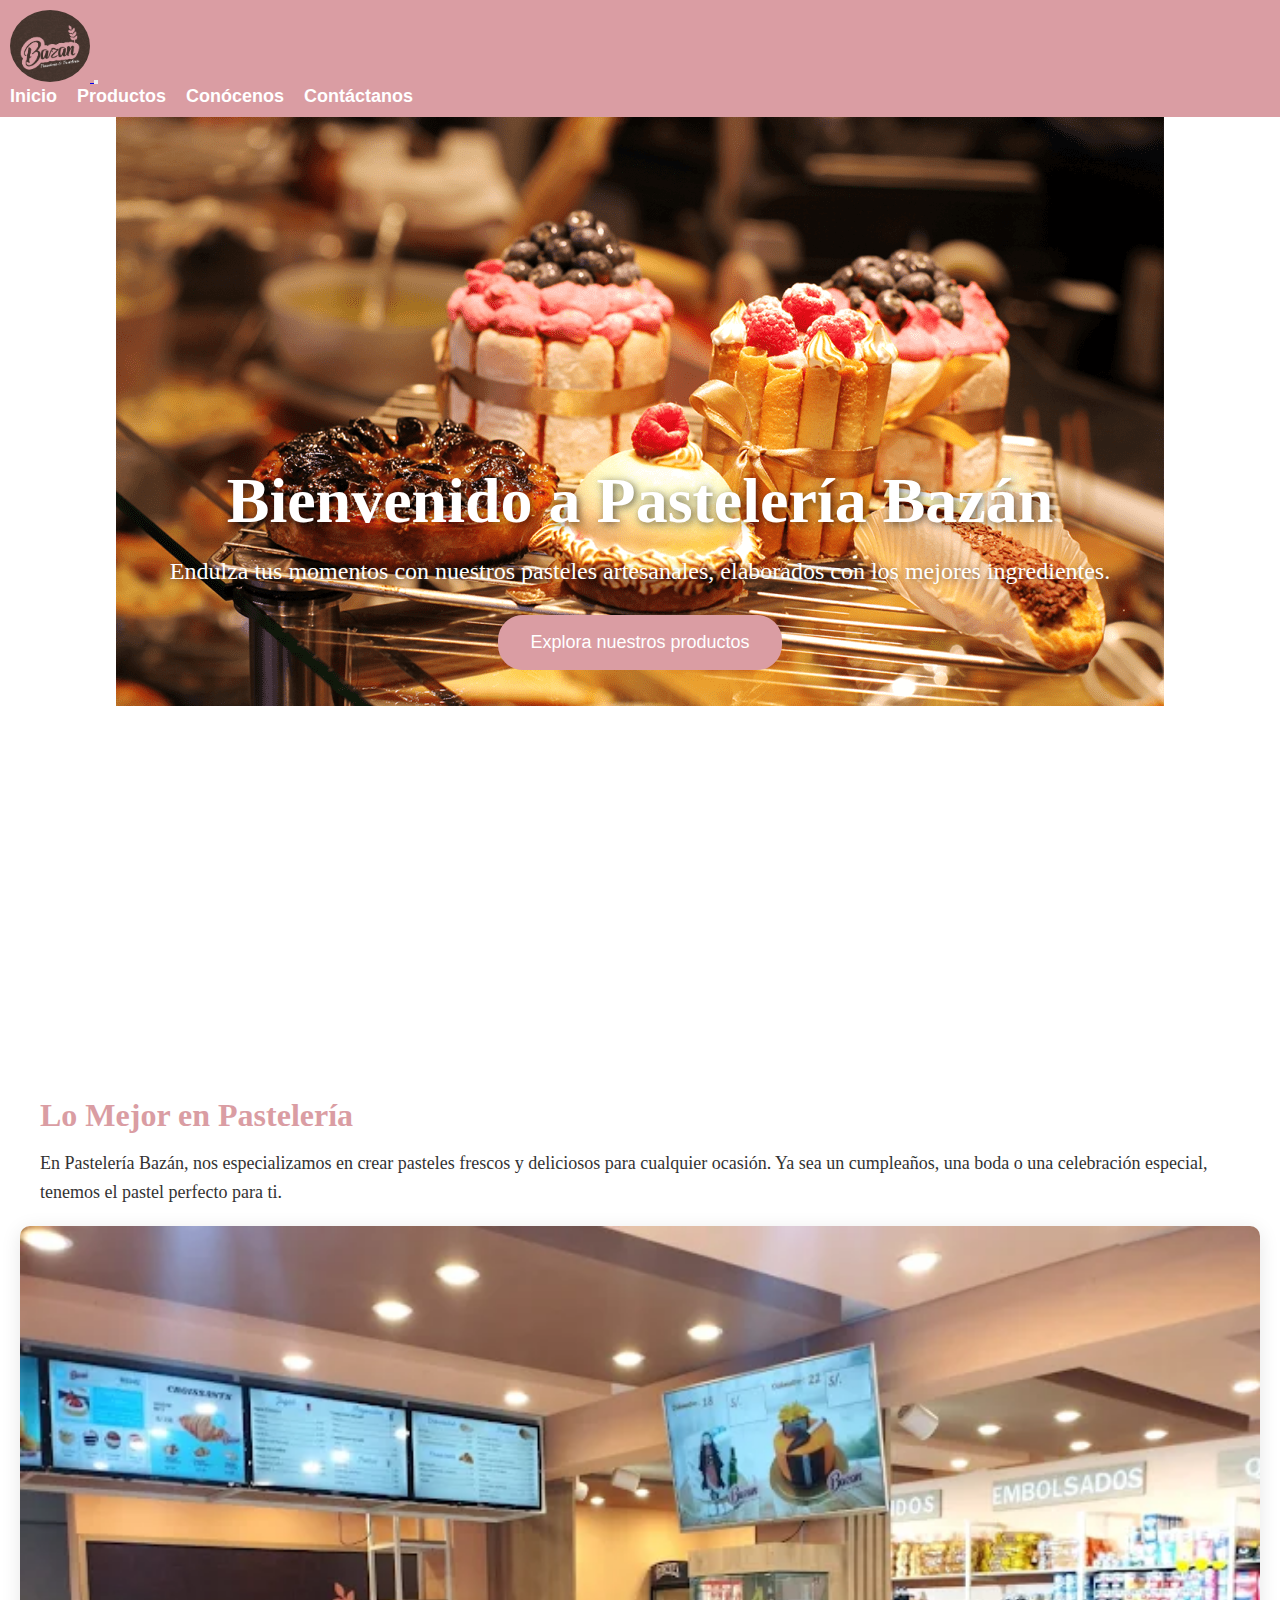
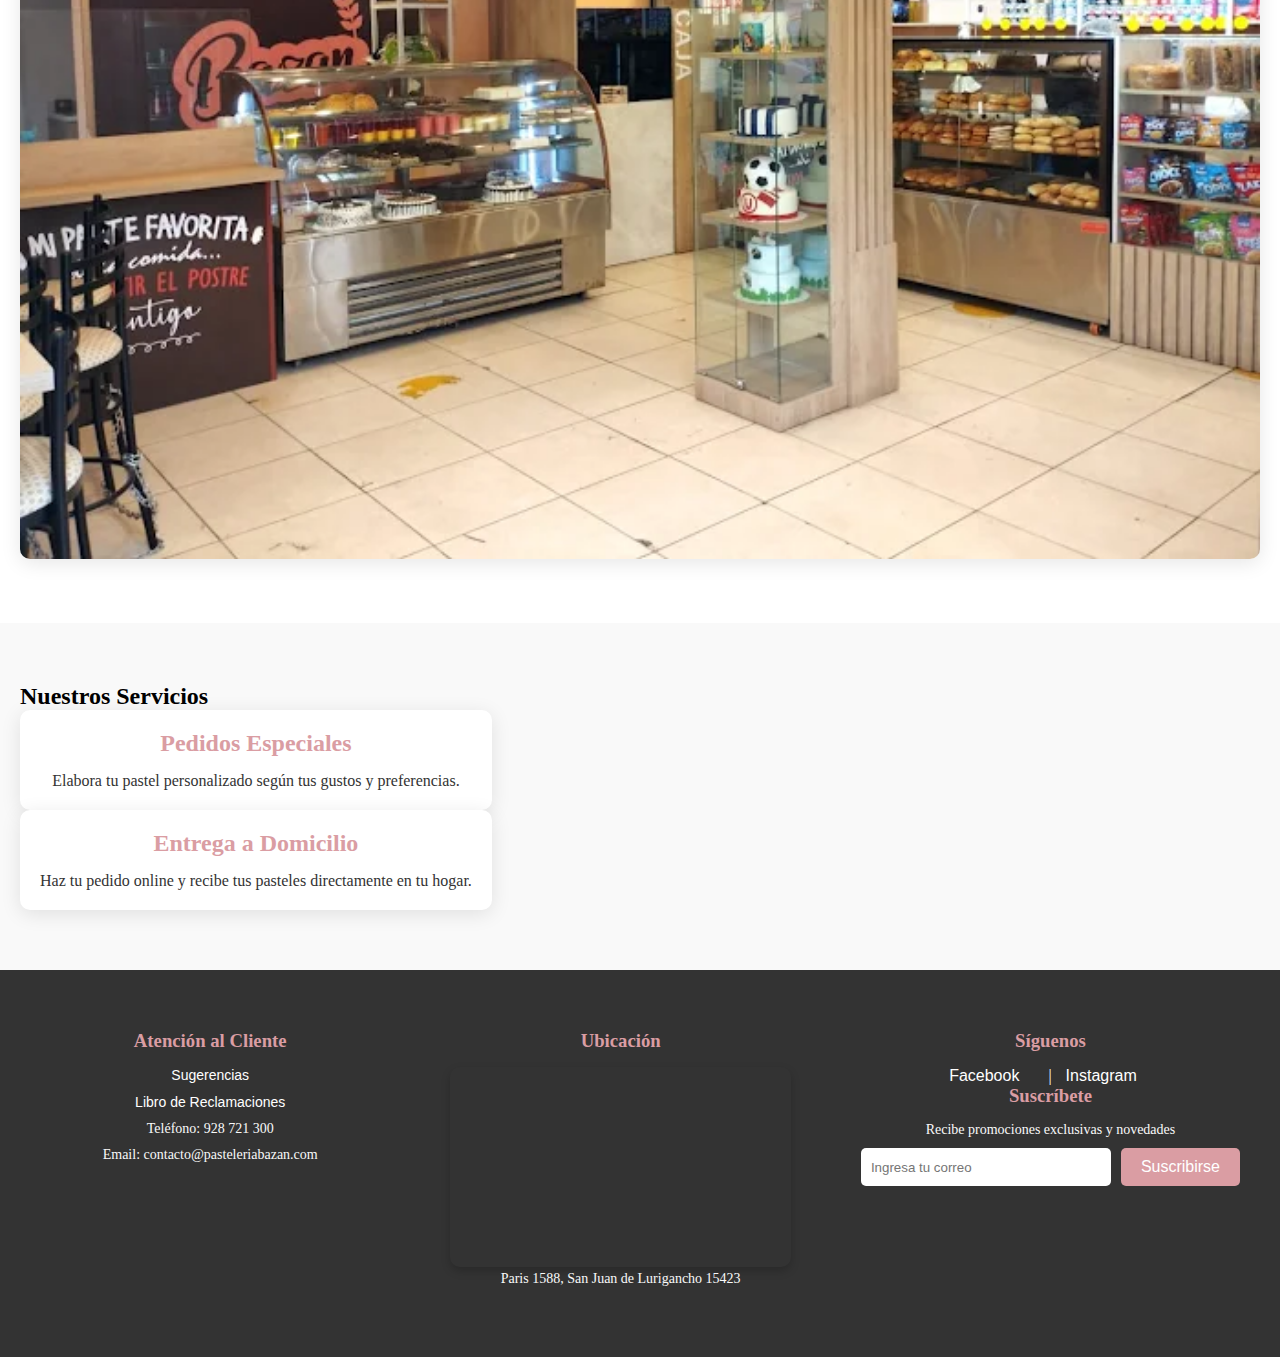
<file: index.html>
<!DOCTYPE html>
<html lang="es">

<head>
    <meta charset="UTF-8" />
    <meta name="viewport" content="width=device-width, initial-scale=1.0" />
    <link rel="icon" href="img/logo.jpg" type="image/x-icon">
    <title>Pastelería Bazán</title>
    <link rel="stylesheet" href="styles/style.css" />
    <link href="https://cdn.jsdelivr.net/npm/bootstrap@5.3.5/dist/css/bootstrap.min.css" rel="stylesheet"
        integrity="sha384-SgOJa3DmI69IUzQ2PVdRZhwQ+dy64/BUtbMJw1MZ8t5HZApcHrRKUc4W0kG879m7" crossorigin="anonymous" />
</head>

<body>
    <nav class="navbar navbar-expand-lg" style="background-color: #DA9DA3;">
        <div class="container">
            <a class="navbar-brand" href="index.html">
                <img src="img/logo.jpg" alt="Logo Pastelería Bazán" style="width: 80px; border-radius: 50%;">
            </a>
            <button class="navbar-toggler" type="button" data-bs-toggle="collapse" data-bs-target="#navbarNav"
                aria-controls="navbarNav" aria-expanded="false" aria-label="Toggle navigation">
                <span class="navbar-toggler-icon" style="filter: invert(1);"></span>
            </button>
            <div class="collapse navbar-collapse justify-content-end" id="navbarNav">
                <ul class="navbar-nav">
                    <li class="nav-item"><a class="nav-link text-white" href="index.html">Inicio</a></li>
                    <li class="nav-item"><a class="nav-link text-white" href="page/productos.html">Productos</a></li>
                    <li class="nav-item"><a class="nav-link text-white" href="page/conocenos.html">Conócenos</a></li>
                    <li class="nav-item"><a class="nav-link text-white" href="page/contacto.html">Contáctanos</a></li>
                </ul>
            </div>
        </div>
    </nav>

    <!-- Hero con carrusel detrás -->
    <header class="hero position-relative">
        <div id="heroCarousel" class="carousel slide carousel-fade w-100 h-100 position-absolute top-0 start-0" data-bs-ride="carousel" data-bs-interval="4000">
            <div class="carousel-inner h-100">
                <div class="carousel-item active h-100">
                    <img src="img/postre.png" class="d-block w-100 h-100" style="object-fit: cover;" alt="Postre">
                </div>
                <div class="carousel-item h-100">
                    <img src="img/logss.jpg" class="d-block w-100 h-100" style="object-fit: cover;" alt="Logo">
                </div>
                <div class="carousel-item h-100">
                    <img src="img/pasteleria.jpg" class="d-block w-100 h-100" style="object-fit: cover;" alt="Pastelería">
                </div>
            </div>
        </div>
        <div class="hero-overlay"></div>
        <div class="hero-content text-center text-white">
            <h1>Bienvenido a Pastelería Bazán</h1>
            <p>Endulza tus momentos con nuestros pasteles artesanales, elaborados con los mejores ingredientes.</p>
            <a href="page/productos.html" class="btn-primary">Explora nuestros productos</a>
        </div>
    </header>

    <!-- About -->
    <section class="about container my-5">
        <div class="row align-items-center">
            <div class="col-md-6 about-text">
                <h2>Lo Mejor en Pastelería</h2>
                <p>En Pastelería Bazán, nos especializamos en crear pasteles frescos y deliciosos para cualquier ocasión. Ya sea un cumpleaños, una boda o una celebración especial, tenemos el pastel perfecto para ti.</p>
            </div>
            <div class="col-md-6 about-image">
                <img src="img/pasteleria.jpg" alt="Pasteles deliciosos" class="img-fluid rounded shadow" />
            </div>
        </div>
    </section>

    <!-- Servicios -->
    <section class="services py-5">
        <div class="container">
            <h2 class="text-center mb-4">Nuestros Servicios</h2>
            <div class="row g-4">
                <div class="col-md-6">
                    <div class="service-item">
                        <h3>Pedidos Especiales</h3>
                        <p>Elabora tu pastel personalizado según tus gustos y preferencias.</p>
                    </div>
                </div>
                <div class="col-md-6">
                    <div class="service-item">
                        <h3>Entrega a Domicilio</h3>
                        <p>Haz tu pedido online y recibe tus pasteles directamente en tu hogar.</p>
                    </div>
                </div>
            </div>
        </div>
    </section>

    <!-- Footer -->
    <footer class="mt-5" id="contacto">
        <div class="footer-content container">
            <div class="footer-section">
                <h3>Atención al Cliente</h3>
                <p><a href="page/contacto.html">Sugerencias</a></p>
                <p><a href="page/libro_reclamaciones.html">Libro de Reclamaciones</a></p>
                <p>Teléfono: 928 721 300</p>
                <p>Email: contacto@pasteleriabazan.com</p>
            </div>
            <div class="footer-section">
                <h3>Ubicación</h3>
                <div class="mapa">
                    <iframe src="https://www.google.com/maps/embed?pb=!1m18!1m12!1m3!1d3903.2094292623574!2d-76.98994429999999!3d-11.959997099999999!2m3!1f0!2f0!3f0!3m2!1i1024!2i768!4f13.1!3m3!1m2!1s0x9105c5487c8c50ff%3A0x2e9bce2d9a1fb1b4!2sParis%201588%2C%20San%20Juan%20de%20Lurigancho%2015423!5e0!3m2!1ses!2spe!4v1751733290681!5m2!1ses!2spe" allowfullscreen="" loading="lazy" referrerpolicy="no-referrer-when-downgrade"></iframe>
                </div>
                <p>Paris 1588, San Juan de Lurigancho 15423</p>
            </div>
            <div class="footer-section">
                <h3>Síguenos</h3>
                <div class="social-links">
                    <a href="https://www.facebook.com/pasteleriabazan" target="_blank">Facebook</a>
                    <span class="separator">|</span>
                    <a href="https://www.instagram.com/pasteleriabazan" target="_blank">Instagram</a>
                </div>
                <h3 class="mt-3">Suscríbete</h3>
                <p>Recibe promociones exclusivas y novedades</p>
                <div class="subscribe">
                    <input type="email" placeholder="Ingresa tu correo" id="subscribeEmail">
                    <button onclick="subscribeEmail()">Suscribirse</button>
                </div>
            </div>
        </div>
    </footer>

    <script src="https://cdn.jsdelivr.net/npm/bootstrap@5.3.5/dist/js/bootstrap.bundle.min.js"
        integrity="sha384-k6d4wzSIapyDyv1kpU366/PK5hCdSbCRGRCMv+eplOQJWyd1fbcAu9OCUj5zNLiq"
        crossorigin="anonymous"></script>
</body>

</html>
</file>
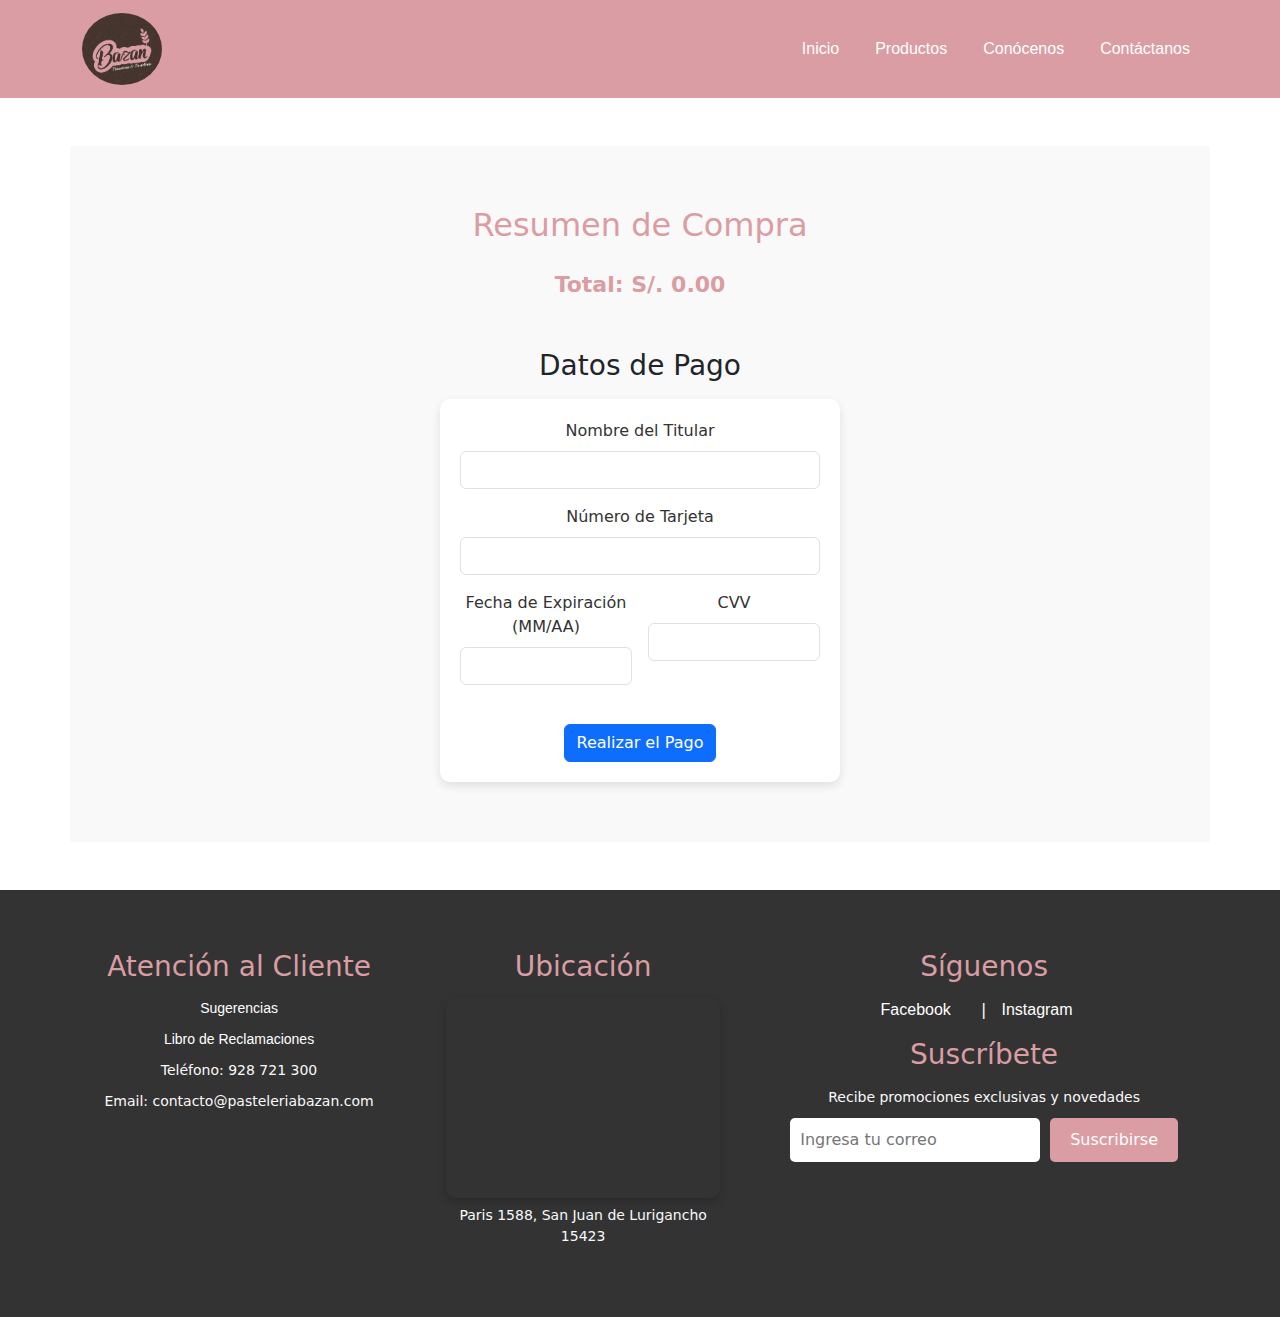
<file: page/checkout.html>
<!DOCTYPE html>
<html lang="es">

<head>
    <meta charset="UTF-8">
    <meta name="viewport" content="width=device-width, initial-scale=1.0">
    <link rel="icon" href="../img/logo.jpg" type="image/x-icon">
    <title>Proceso de Compra</title>
    <link rel="stylesheet" href="../styles/style.css">
    <link rel="stylesheet" href="../styles/stylepro.css">
    <link href="https://cdn.jsdelivr.net/npm/bootstrap@5.3.5/dist/css/bootstrap.min.css" rel="stylesheet">
</head>

<body>
    <nav class="navbar navbar-expand-lg" style="background-color: #DA9DA3;">
        <div class="container">
            <a class="navbar-brand" href="../index.html">
                <img src="../img/logo.jpg" alt="Logo Pastelería Bazán" style="width: 80px; border-radius: 50%;">
            </a>
            <button class="navbar-toggler" type="button" data-bs-toggle="collapse" data-bs-target="#navbarNav"
                aria-controls="navbarNav" aria-expanded="false" aria-label="Toggle navigation">
                <span class="navbar-toggler-icon" style="filter: invert(1);"></span>
            </button>
            <div class="collapse navbar-collapse justify-content-end" id="navbarNav">
                <ul class="navbar-nav">
                    <li class="nav-item"><a class="nav-link text-white" href="../index.html">Inicio</a></li>
                    <li class="nav-item"><a class="nav-link text-white" href="productos.html">Productos</a></li>
                    <li class="nav-item"><a class="nav-link text-white" href="conocenos.html">Conócenos</a></li>
                    <li class="nav-item"><a class="nav-link text-white" href="contacto.html">Contáctanos</a></li>
                </ul>
            </div>
        </div>
    </nav>

    <!-- Sección de Checkout -->
    <section class="checkout container my-5">
        <h2 class="mb-4">Resumen de Compra</h2>
        <div id="checkout-items" class="mb-3"></div>
        <p id="checkout-total">Total: S/. 0.00</p>

        <!-- Formulario de Pago -->
        <h3 class="mt-5 mb-3">Datos de Pago</h3>
        <form id="payment-form" class="needs-validation" novalidate>
            <div class="mb-3">
                <label for="name" class="form-label">Nombre del Titular</label>
                <input type="text" class="form-control" id="name" name="name" required>
            </div>

            <div class="mb-3">
                <label for="card-number" class="form-label">Número de Tarjeta</label>
                <input type="text" class="form-control" id="card-number" name="card-number" pattern="\d{16}" maxlength="16" required>
            </div>

            <div class="row g-3">
                <div class="col-md-6">
                    <label for="expiry-date" class="form-label">Fecha de Expiración (MM/AA)</label>
                    <input type="text" class="form-control" id="expiry-date" name="expiry-date" pattern="\d{2}/\d{2}" maxlength="5" required>
                </div>
                <div class="col-md-6">
                    <label for="cvv" class="form-label">CVV</label>
                    <input type="text" class="form-control" id="cvv" name="cvv" pattern="\d{3}" maxlength="3" required>
                </div>
            </div>

            <button type="submit" class="btn btn-primary mt-4">Realizar el Pago</button>
        </form>
    </section>

    <!-- Footer -->
    <footer id="contacto">
        <div class="footer-content container">
            <div class="footer-section">
                <h3>Atención al Cliente</h3>
                <p><a href="contacto.html">Sugerencias</a></p>
                <p><a href="Libro_Reclamaciones.html">Libro de Reclamaciones</a></p>
                <p>Teléfono: 928 721 300</p>
                <p>Email: contacto@pasteleriabazan.com</p>
            </div>
            <div class="footer-section">
                <h3>Ubicación</h3>
                <div class="mapa">
                    <iframe src="https://www.google.com/maps/embed?pb=!1m18..." width="100%" height="200" style="border:0;" allowfullscreen loading="lazy"></iframe>
                </div>
                <p>Paris 1588, San Juan de Lurigancho 15423</p>
            </div>
            <div class="footer-section">
                <h3>Síguenos</h3>
                <div class="social-links">
                    <a href="https://www.facebook.com/pasteleriabazan" target="_blank">Facebook</a>
                    <span class="separator">|</span>
                    <a href="https://www.instagram.com/pasteleriabazan" target="_blank">Instagram</a>
                </div>
                <h3 class="mt-3">Suscríbete</h3>
                <p>Recibe promociones exclusivas y novedades</p>
                <div class="subscribe">
                    <input type="email" placeholder="Ingresa tu correo" id="subscribeEmail">
                    <button onclick="subscribeEmail()">Suscribirse</button>
                </div>
            </div>
        </div>
    </footer>

    <script src="../scripts/checkout.js"></script>
    <script src="https://cdn.jsdelivr.net/npm/bootstrap@5.3.5/dist/js/bootstrap.bundle.min.js"></script>
</body>
</html>
</file>
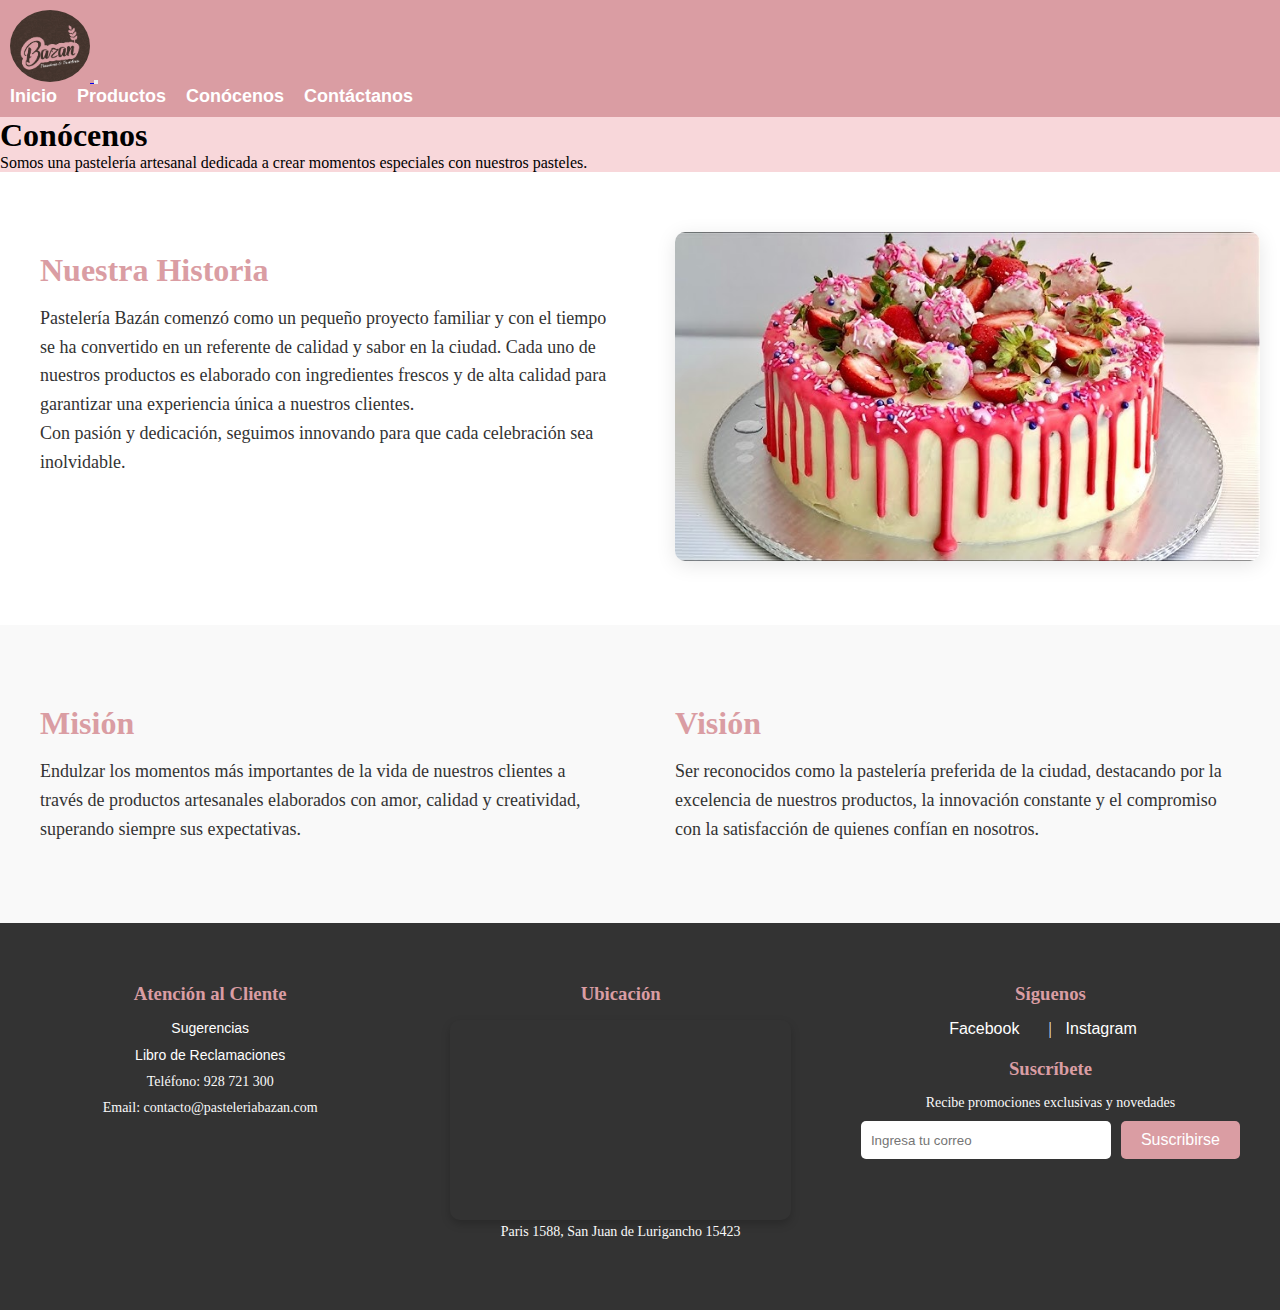
<file: page/conocenos.html>
<!DOCTYPE html>
<html lang="es">

<head>
    <meta charset="UTF-8">
    <meta name="viewport" content="width=device-width, initial-scale=1.0">
    <link rel="icon" href="../img/logo.jpg" type="image/x-icon">
    <title>Conócenos</title>
    <link rel="stylesheet" href="../styles/style.css">
    <link rel="stylesheet" href="../styles/stylepro.css">
    <link href="https://cdn.jsdelivr.net/npm/bootstrap@5.3.5/dist/css/bootstrap.min.css" rel="stylesheet"
        integrity="sha384-SgOJa3DmI69IUzQ2PVdRZhwQ+dy64/BUtbMJw1MZ8t5HZApcHrRKUc4W0kG879m7" crossorigin="anonymous" />
</head>

<body>
    <!-- Navbar -->
    <nav class="navbar navbar-expand-lg" style="background-color: #DA9DA3;">
        <div class="container">
            <a class="navbar-brand" href="../index.html">
                <img src="../img/logo.jpg" alt="Logo Pastelería Bazán" style="width: 80px; border-radius: 50%;">
            </a>
            <button class="navbar-toggler" type="button" data-bs-toggle="collapse"
                data-bs-target="#navbarNav" aria-controls="navbarNav"
                aria-expanded="false" aria-label="Toggle navigation">
                <span class="navbar-toggler-icon" style="filter: invert(1);"></span>
            </button>
            <div class="collapse navbar-collapse justify-content-end" id="navbarNav">
                <ul class="navbar-nav">
                    <li class="nav-item"><a class="nav-link text-white" href="../index.html">Inicio</a></li>
                    <li class="nav-item"><a class="nav-link text-white" href="productos.html">Productos</a></li>
                    <li class="nav-item"><a class="nav-link text-white" href="conocenos.html">Conócenos</a></li>
                    <li class="nav-item"><a class="nav-link text-white" href="contacto.html">Contáctanos</a></li>
                </ul>
            </div>
        </div>
    </nav>

    <!-- Hero -->
    <header class="py-5 text-center" style="background-color: #f8d7da;">
        <div class="container">
            <h1 class="mb-3">Conócenos</h1>
            <p>Somos una pastelería artesanal dedicada a crear momentos especiales con nuestros pasteles.</p>
        </div>
    </header>

    <!-- Nuestra Historia -->
    <section class="about">
        <div class="about-text">
            <h2>Nuestra Historia</h2>
            <p>
                Pastelería Bazán comenzó como un pequeño proyecto familiar y con el tiempo se ha convertido en un referente de calidad y sabor en la ciudad.
                Cada uno de nuestros productos es elaborado con ingredientes frescos y de alta calidad para garantizar una experiencia única a nuestros clientes.
            </p>
            <p>Con pasión y dedicación, seguimos innovando para que cada celebración sea inolvidable.</p>
        </div>
        <div class="about-image">
            <img src="../img/pastel7.jpg" alt="Nuestra pastelería">
        </div>
    </section>

    <!-- Misión y Visión -->
    <section class="about" style="background-color: #f9f9f9;">
        <div class="about-text">
            <h2>Misión</h2>
            <p>
                Endulzar los momentos más importantes de la vida de nuestros clientes a través de productos artesanales elaborados con amor, calidad y creatividad, superando siempre sus expectativas.
            </p>
        </div>
        <div class="about-text">
            <h2>Visión</h2>
            <p>
                Ser reconocidos como la pastelería preferida de la ciudad, destacando por la excelencia de nuestros productos, la innovación constante y el compromiso con la satisfacción de quienes confían en nosotros.
            </p>
        </div>
    </section>

    <footer id="contacto">
        <div class="footer-content">
            <!-- Sección de Atención al Cliente -->
            <div class="footer-section">
                <h3>Atención al Cliente</h3>
                <p><a href="contacto.html">Sugerencias</a></p>
                <p><a href="Libro_Reclamaciones.html">Libro de Reclamaciones</a></p>
                <p>Teléfono: 928 721 300</p>
                <p>Email: contacto@pasteleriabazan.com</p>
            </div>

            <!-- Sección de Ubicación con Mapa -->
            <div class="footer-section">
                <h3>Ubicación</h3>
                <div class="mapa">
                    <iframe src="https://www.google.com/maps/embed?pb=!1m18!1m12!1m3!1d3903.2094292623574!2d-76.98994429999999!3d-11.959997099999999!2m3!1f0!2f0!3f0!3m2!1i1024!2i768!4f13.1!3m3!1m2!1s0x9105c5487c8c50ff%3A0x2e9bce2d9a1fb1b4!2sParis%201588%2C%20San%20Juan%20de%20Lurigancho%2015423!5e0!3m2!1ses!2spe!4v1751733290681!5m2!1ses!2spe" width="600" height="450" style="border:0;" allowfullscreen="" loading="lazy" referrerpolicy="no-referrer-when-downgrade"></iframe>
                </div>
                <p>Paris 1588, San Juan de Lurigancho 15423</p>
            </div>

            <!-- Sección de Síguenos en Redes Sociales y Suscripción -->
            <div class="footer-section">
                <h3>Síguenos</h3>
                <div class="social-links">
                    <a href="https://www.facebook.com/pasteleriabazan" target="_blank">Facebook</a>
                    <span class="separator">|</span>
                    <a href="https://www.instagram.com/pasteleriabazan" target="_blank">Instagram</a>
                </div>

                <h3 style="margin-top: 20px;">Suscríbete</h3>
                <p>Recibe promociones exclusivas y novedades</p>
                <div class="subscribe">
                    <input type="email" placeholder="Ingresa tu correo" id="subscribeEmail">
                    <button onclick="subscribeEmail()">Suscribirse</button>
                </div>
            </div>
        </div>
    </footer>
    <script src="https://cdn.jsdelivr.net/npm/bootstrap@5.3.5/dist/js/bootstrap.bundle.min.js"
        integrity="sha384-k6d4wzSIapyDyv1kpU366/PK5hCdSbCRGRCMv+eplOQJWyd1fbcAu9OCUj5zNLiq"
        crossorigin="anonymous"></script>
</body>

</html>
</file>
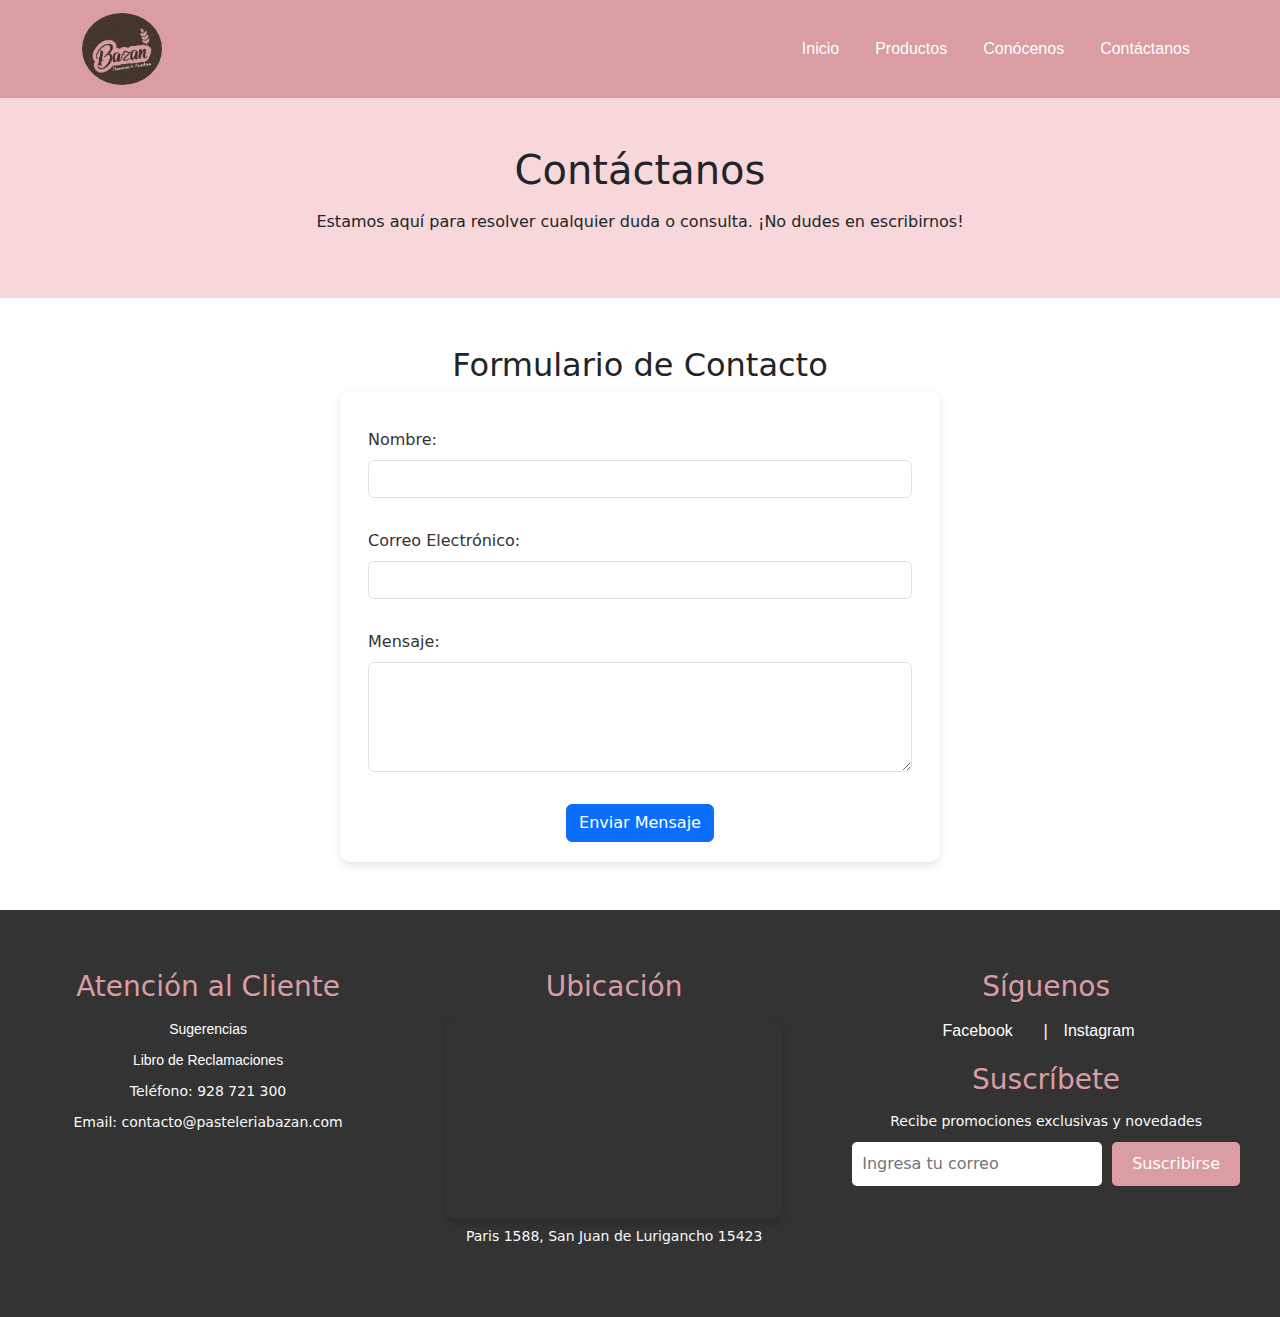
<file: page/contacto.html>
<!DOCTYPE html>
<html lang="es">

<head>
    <meta charset="UTF-8" />
    <meta name="viewport" content="width=device-width, initial-scale=1.0" />
    <link rel="icon" href="../img/logo.jpg" type="image/x-icon" />
    <title>Contáctanos</title>
    <link rel="stylesheet" href="../styles/style.css" />
    <link rel="stylesheet" href="../styles/stylepro.css" />
    <link href="https://cdn.jsdelivr.net/npm/bootstrap@5.3.5/dist/css/bootstrap.min.css" rel="stylesheet" />
</head>

<body>
    <!-- Navbar -->
    <nav class="navbar navbar-expand-lg" style="background-color: #DA9DA3;">
        <div class="container">
            <a class="navbar-brand" href="../index.html">
                <img src="../img/logo.jpg" alt="Logo Pastelería Bazán" style="width: 80px; border-radius: 50%;">
            </a>
            <button class="navbar-toggler" type="button" data-bs-toggle="collapse" data-bs-target="#navbarNav"
                aria-controls="navbarNav" aria-expanded="false" aria-label="Toggle navigation">
                <span class="navbar-toggler-icon" style="filter: invert(1);"></span>
            </button>
            <div class="collapse navbar-collapse justify-content-end" id="navbarNav">
                <ul class="navbar-nav">
                    <li class="nav-item"><a class="nav-link text-white" href="../index.html">Inicio</a></li>
                    <li class="nav-item"><a class="nav-link text-white" href="productos.html">Productos</a></li>
                    <li class="nav-item"><a class="nav-link text-white" href="conocenos.html">Conócenos</a></li>
                    <li class="nav-item"><a class="nav-link text-white" href="contacto.html">Contáctanos</a></li>
                </ul>
            </div>
        </div>
    </nav>

    <!-- Hero -->
    <header class="py-5 text-center" style="background-color: #f8d7da;">
        <div class="container">
            <h1 class="mb-3">Contáctanos</h1>
            <p>Estamos aquí para resolver cualquier duda o consulta. ¡No dudes en escribirnos!</p>
        </div>
    </header>

    <!-- Formulario de contacto -->
    <section class="container my-5">
        <h2 class="mb-4 text-center">Formulario de Contacto</h2>
        <form class="row g-3 mx-auto" style="max-width: 600px;">
            <div class="col-12">
                <label for="name" class="form-label">Nombre:</label>
                <input type="text" class="form-control" id="name" name="name" required>
            </div>
            <div class="col-12">
                <label for="email" class="form-label">Correo Electrónico:</label>
                <input type="email" class="form-control" id="email" name="email" required>
            </div>
            <div class="col-12">
                <label for="message" class="form-label">Mensaje:</label>
                <textarea class="form-control" id="message" name="message" rows="4" required></textarea>
            </div>
            <div class="col-12 text-center">
                <button type="submit" class="btn btn-primary mt-3">Enviar Mensaje</button>
            </div>
        </form>
    </section>

    <footer id="contacto">
        <div class="footer-content">
            <!-- Sección de Atención al Cliente -->
            <div class="footer-section">
                <h3>Atención al Cliente</h3>
                <p><a href="contacto.html">Sugerencias</a></p>
                <p><a href="Libro_Reclamaciones.html">Libro de Reclamaciones</a></p>
                <p>Teléfono: 928 721 300</p>
                <p>Email: contacto@pasteleriabazan.com</p>
            </div>

            <!-- Sección de Ubicación con Mapa -->
            <div class="footer-section">
                <h3>Ubicación</h3>
                <div class="mapa">
                    <iframe src="https://www.google.com/maps/embed?pb=!1m18!1m12!1m3!1d3903.2094292623574!2d-76.98994429999999!3d-11.959997099999999!2m3!1f0!2f0!3f0!3m2!1i1024!2i768!4f13.1!3m3!1m2!1s0x9105c5487c8c50ff%3A0x2e9bce2d9a1fb1b4!2sParis%201588%2C%20San%20Juan%20de%20Lurigancho%2015423!5e0!3m2!1ses!2spe!4v1751733290681!5m2!1ses!2spe" width="600" height="450" style="border:0;" allowfullscreen="" loading="lazy" referrerpolicy="no-referrer-when-downgrade"></iframe>
                </div>
                <p>Paris 1588, San Juan de Lurigancho 15423</p>
            </div>

            <!-- Sección de Síguenos en Redes Sociales y Suscripción -->
            <div class="footer-section">
                <h3>Síguenos</h3>
                <div class="social-links">
                    <a href="https://www.facebook.com/pasteleriabazan" target="_blank">Facebook</a>
                    <span class="separator">|</span>
                    <a href="https://www.instagram.com/pasteleriabazan" target="_blank">Instagram</a>
                </div>

                <h3 style="margin-top: 20px;">Suscríbete</h3>
                <p>Recibe promociones exclusivas y novedades</p>
                <div class="subscribe">
                    <input type="email" placeholder="Ingresa tu correo" id="subscribeEmail">
                    <button onclick="subscribeEmail()">Suscribirse</button>
                </div>
            </div>
        </div>
    </footer>
    <script src="https://cdn.jsdelivr.net/npm/bootstrap@5.3.5/dist/js/bootstrap.bundle.min.js"
        integrity="sha384-k6d4wzSIapyDyv1kpU366/PK5hCdSbCRGRCMv+eplOQJWyd1fbcAu9OCUj5zNLiq"
        crossorigin="anonymous"></script>
</body>

</html>
</file>
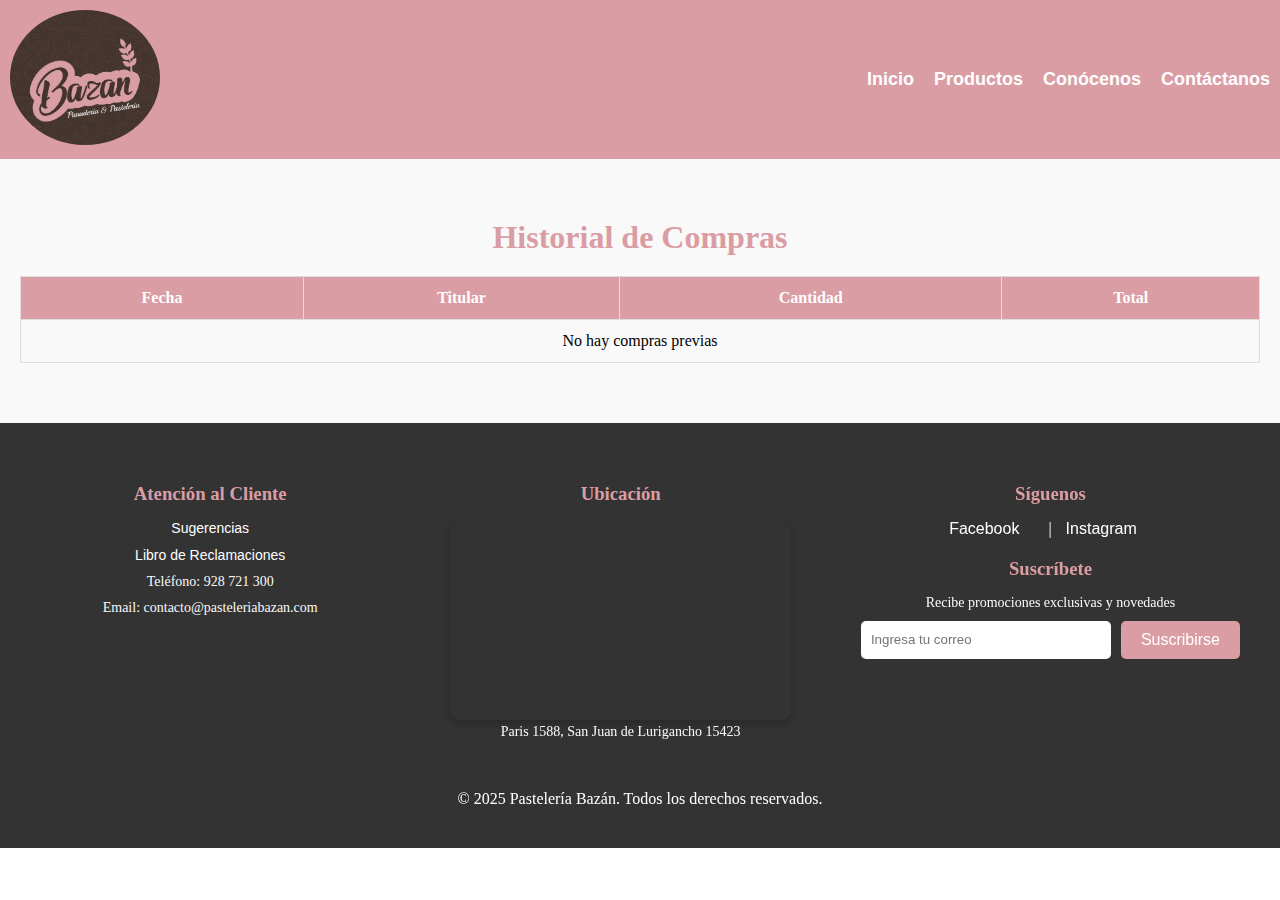
<file: page/historial.html>
<!DOCTYPE html>
<html lang="es">

<head>
    <meta charset="UTF-8">
    <meta name="viewport" content="width=device-width, initial-scale=1.0">
    <link rel="icon" href="../img/logo.jpg" type="image/x-icon">
    <title>Historial de Compras</title>
    <link rel="stylesheet" href="../styles/style.css">
    <link rel="stylesheet" href="../styles/stylepro.css">
    <link href="https://cdn.jsdelivr.net/npm/bootstrap@5.3.5/dist/css/bootstrap.min.css" rel="stylesheet"
        integrity="sha384-SgOJa3DmI69IUzQ2PVdRZhwQ+dy64/BUtbMJw1MZ8t5HZApcHrRKUc4W0kG879m7" crossorigin="anonymous" />
</head>

<body>
    <!-- Navbar -->
    <nav>
        <div class="logo">
            <img src="../img/logo.jpg" alt="Logo Pastelería Bazán">
        </div>
        <ul>
            <li><a href="../index.html">Inicio</a></li>
            <li><a href="productos.html">Productos</a></li>
            <li><a href="conocenos.html">Conócenos</a></li>
            <li><a href="contacto.html">Contáctanos</a></li>
        </ul>
    </nav>

    <!-- Sección Historial -->
    <section class="history">
        <h2>Historial de Compras</h2>
        <table id="history-table">
            <thead>
                <tr>
                    <th>Fecha</th>
                    <th>Titular</th>
                    <th>Cantidad</th>
                    <th>Total</th>
                </tr>
            </thead>
            <tbody id="history-body">
                <!-- Aquí JS insertará las filas -->
            </tbody>
        </table>
    </section>

    <!-- Footer -->
    <footer>
        <div class="footer-content">
            <!-- Atención al Cliente -->
            <div class="footer-section">
                <h3>Atención al Cliente</h3>
                <p><a href="contacto.html">Sugerencias</a></p>
                <p><a href="Libro_Reclamaciones.html">Libro de Reclamaciones</a></p>
                <p>Teléfono: 928 721 300</p>
                <p>Email: contacto@pasteleriabazan.com</p>
            </div>

            <!-- Ubicación -->
            <div class="footer-section">
                <h3>Ubicación</h3>
                <div class="mapa">
                    <iframe src="https://www.google.com/maps/embed?pb=!1m18!1m12!1m3!1d3903.2094292623574!2d-76.98994429999999!3d-11.959997099999999!2m3!1f0!2f0!3f0!3m2!1i1024!2i768!4f13.1!3m3!1m2!1s0x9105c5487c8c50ff%3A0x2e9bce2d9a1fb1b4!2sParis%201588%2C%20San%20Juan%20de%20Lurigancho%2015423!5e0!3m2!1ses!2spe!4v1751733290681!5m2!1ses!2spe"
                        width="600" height="450" style="border:0;" allowfullscreen="" loading="lazy"></iframe>
                </div>
                <p>Paris 1588, San Juan de Lurigancho 15423</p>
            </div>

            <!-- Redes Sociales -->
            <div class="footer-section">
                <h3>Síguenos</h3>
                <div class="social-links">
                    <a href="https://www.facebook.com/pasteleriabazan" target="_blank">Facebook</a>
                    <span class="separator">|</span>
                    <a href="https://www.instagram.com/pasteleriabazan" target="_blank">Instagram</a>
                </div>

                <h3 style="margin-top: 20px;">Suscríbete</h3>
                <p>Recibe promociones exclusivas y novedades</p>
                <div class="subscribe">
                    <input type="email" placeholder="Ingresa tu correo" id="subscribeEmail">
                    <button onclick="subscribeEmail()">Suscribirse</button>
                </div>
            </div>
        </div>
        <p style="text-align: center; margin-top: 20px;">&copy; 2025 Pastelería Bazán. Todos los derechos reservados.</p>
    </footer>

    <script src="../scripts/history.js"></script>
    <script src="https://cdn.jsdelivr.net/npm/bootstrap@5.3.5/dist/js/bootstrap.bundle.min.js"
        integrity="sha384-k6d4wzSIapyDyv1kpU366/PK5hCdSbCRGRCMv+eplOQJWyd1fbcAu9OCUj5zNLiq"
        crossorigin="anonymous"></script>
</body>

</html>
</file>
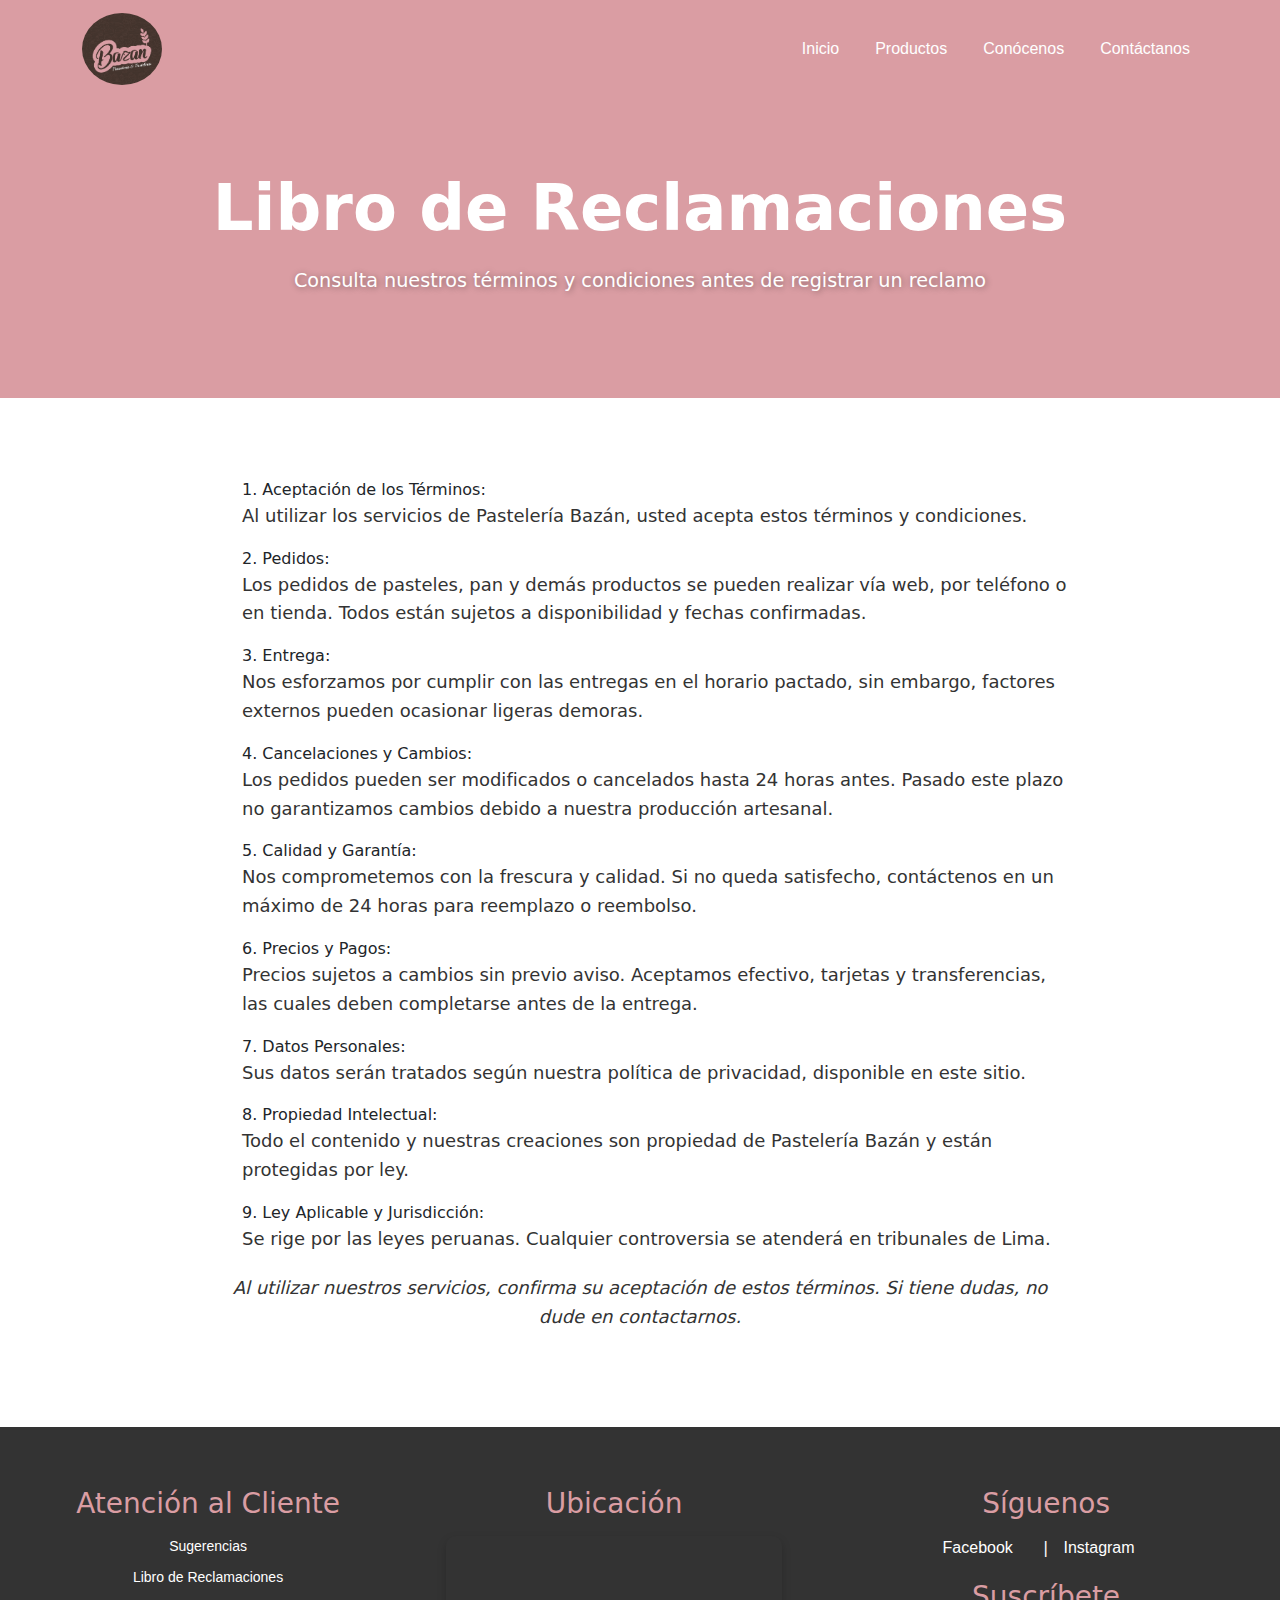
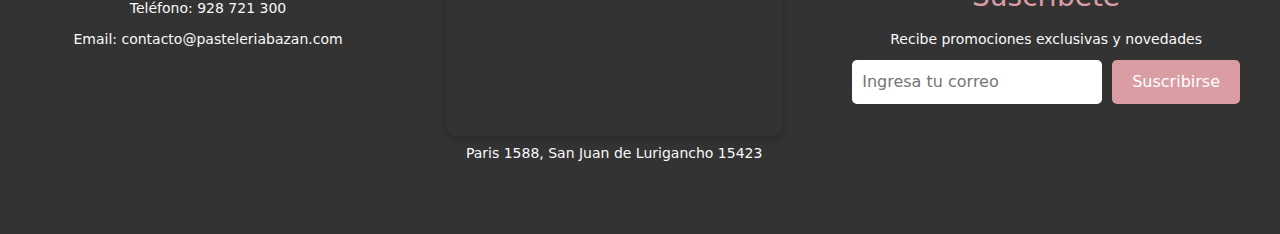
<file: page/libro_reclamaciones.html>
<!DOCTYPE html>
<html lang="es">

<head>
    <meta charset="UTF-8" />
    <meta name="viewport" content="width=device-width, initial-scale=1.0" />
    <link rel="icon" href="../img/logo.jpg" type="image/x-icon" />
    <title>Contáctanos</title>
    <link rel="stylesheet" href="../styles/style.css" />
    <link rel="stylesheet" href="../styles/stylepro.css" />
    <link href="https://cdn.jsdelivr.net/npm/bootstrap@5.3.5/dist/css/bootstrap.min.css" rel="stylesheet" />
</head>

<body>
    <!-- Navbar -->
    <nav class="navbar navbar-expand-lg" style="background-color: #DA9DA3;">
        <div class="container">
            <a class="navbar-brand" href="../index.html">
                <img src="../img/logo.jpg" alt="Logo Pastelería Bazán" style="width: 80px; border-radius: 50%;">
            </a>
            <button class="navbar-toggler" type="button" data-bs-toggle="collapse" data-bs-target="#navbarNav"
                aria-controls="navbarNav" aria-expanded="false" aria-label="Toggle navigation">
                <span class="navbar-toggler-icon" style="filter: invert(1);"></span>
            </button>
            <div class="collapse navbar-collapse justify-content-end" id="navbarNav">
                <ul class="navbar-nav">
                    <li class="nav-item"><a class="nav-link text-white" href="../index.html">Inicio</a></li>
                    <li class="nav-item"><a class="nav-link text-white" href="productos.html">Productos</a></li>
                    <li class="nav-item"><a class="nav-link text-white" href="conocenos.html">Conócenos</a></li>
                    <li class="nav-item"><a class="nav-link text-white" href="contacto.html">Contáctanos</a></li>
                </ul>
            </div>
        </div>
    </nav>

    <!-- Encabezado -->
    <header class="hero" style="background-color: #DA9DA3; height: 300px;">
        <div class="hero-content">
            <h1 style="text-shadow: none;">Libro de Reclamaciones</h1>
            <p style="font-size: 1.2rem;">Consulta nuestros términos y condiciones antes de registrar un reclamo</p>
        </div>
    </header>

    <!-- Contenido del Libro -->
    <section class="about" style="flex-direction: column; align-items: center;">
        <div class="about-text" style="max-width: 900px;">
            <ol style="list-style: decimal inside;">
                <li class="enumeradoNegrita">Aceptación de los Términos:</li>
                <p>Al utilizar los servicios de Pastelería Bazán, usted acepta estos términos y condiciones.</p>

                <li class="enumeradoNegrita">Pedidos:</li>
                <p>Los pedidos de pasteles, pan y demás productos se pueden realizar vía web, por teléfono o en tienda. Todos están sujetos a disponibilidad y fechas confirmadas.</p>

                <li class="enumeradoNegrita">Entrega:</li>
                <p>Nos esforzamos por cumplir con las entregas en el horario pactado, sin embargo, factores externos pueden ocasionar ligeras demoras.</p>

                <li class="enumeradoNegrita">Cancelaciones y Cambios:</li>
                <p>Los pedidos pueden ser modificados o cancelados hasta 24 horas antes. Pasado este plazo no garantizamos cambios debido a nuestra producción artesanal.</p>

                <li class="enumeradoNegrita">Calidad y Garantía:</li>
                <p>Nos comprometemos con la frescura y calidad. Si no queda satisfecho, contáctenos en un máximo de 24 horas para reemplazo o reembolso.</p>

                <li class="enumeradoNegrita">Precios y Pagos:</li>
                <p>Precios sujetos a cambios sin previo aviso. Aceptamos efectivo, tarjetas y transferencias, las cuales deben completarse antes de la entrega.</p>

                <li class="enumeradoNegrita">Datos Personales:</li>
                <p>Sus datos serán tratados según nuestra política de privacidad, disponible en este sitio.</p>

                <li class="enumeradoNegrita">Propiedad Intelectual:</li>
                <p>Todo el contenido y nuestras creaciones son propiedad de Pastelería Bazán y están protegidas por ley.</p>

                <li class="enumeradoNegrita">Ley Aplicable y Jurisdicción:</li>
                <p>Se rige por las leyes peruanas. Cualquier controversia se atenderá en tribunales de Lima.</p>
            </ol>
            <p style="margin-top: 20px; text-align: center; font-style: italic;">
                Al utilizar nuestros servicios, confirma su aceptación de estos términos. Si tiene dudas, no dude en contactarnos.
            </p>
        </div>
    </section>

    <footer id="contacto">
        <div class="footer-content">
            <!-- Sección de Atención al Cliente -->
            <div class="footer-section">
                <h3>Atención al Cliente</h3>
                <p><a href="contacto.html">Sugerencias</a></p>
                <p><a href="Libro_Reclamaciones.html">Libro de Reclamaciones</a></p>
                <p>Teléfono: 928 721 300</p>
                <p>Email: contacto@pasteleriabazan.com</p>
            </div>

            <!-- Sección de Ubicación con Mapa -->
            <div class="footer-section">
                <h3>Ubicación</h3>
                <div class="mapa">
                    <iframe src="https://www.google.com/maps/embed?pb=!1m18!1m12!1m3!1d3903.2094292623574!2d-76.98994429999999!3d-11.959997099999999!2m3!1f0!2f0!3f0!3m2!1i1024!2i768!4f13.1!3m3!1m2!1s0x9105c5487c8c50ff%3A0x2e9bce2d9a1fb1b4!2sParis%201588%2C%20San%20Juan%20de%20Lurigancho%2015423!5e0!3m2!1ses!2spe!4v1751733290681!5m2!1ses!2spe" width="600" height="450" style="border:0;" allowfullscreen="" loading="lazy" referrerpolicy="no-referrer-when-downgrade"></iframe>
                </div>
                <p>Paris 1588, San Juan de Lurigancho 15423</p>
            </div>

            <!-- Sección de Síguenos en Redes Sociales y Suscripción -->
            <div class="footer-section">
                <h3>Síguenos</h3>
                <div class="social-links">
                    <a href="https://www.facebook.com/pasteleriabazan" target="_blank">Facebook</a>
                    <span class="separator">|</span>
                    <a href="https://www.instagram.com/pasteleriabazan" target="_blank">Instagram</a>
                </div>

                <h3 style="margin-top: 20px;">Suscríbete</h3>
                <p>Recibe promociones exclusivas y novedades</p>
                <div class="subscribe">
                    <input type="email" placeholder="Ingresa tu correo" id="subscribeEmail">
                    <button onclick="subscribeEmail()">Suscribirse</button>
                </div>
            </div>
        </div>
    </footer>
    <script src="https://cdn.jsdelivr.net/npm/bootstrap@5.3.5/dist/js/bootstrap.bundle.min.js"
        integrity="sha384-k6d4wzSIapyDyv1kpU366/PK5hCdSbCRGRCMv+eplOQJWyd1fbcAu9OCUj5zNLiq"
        crossorigin="anonymous"></script>
</body>

</html>
</file>
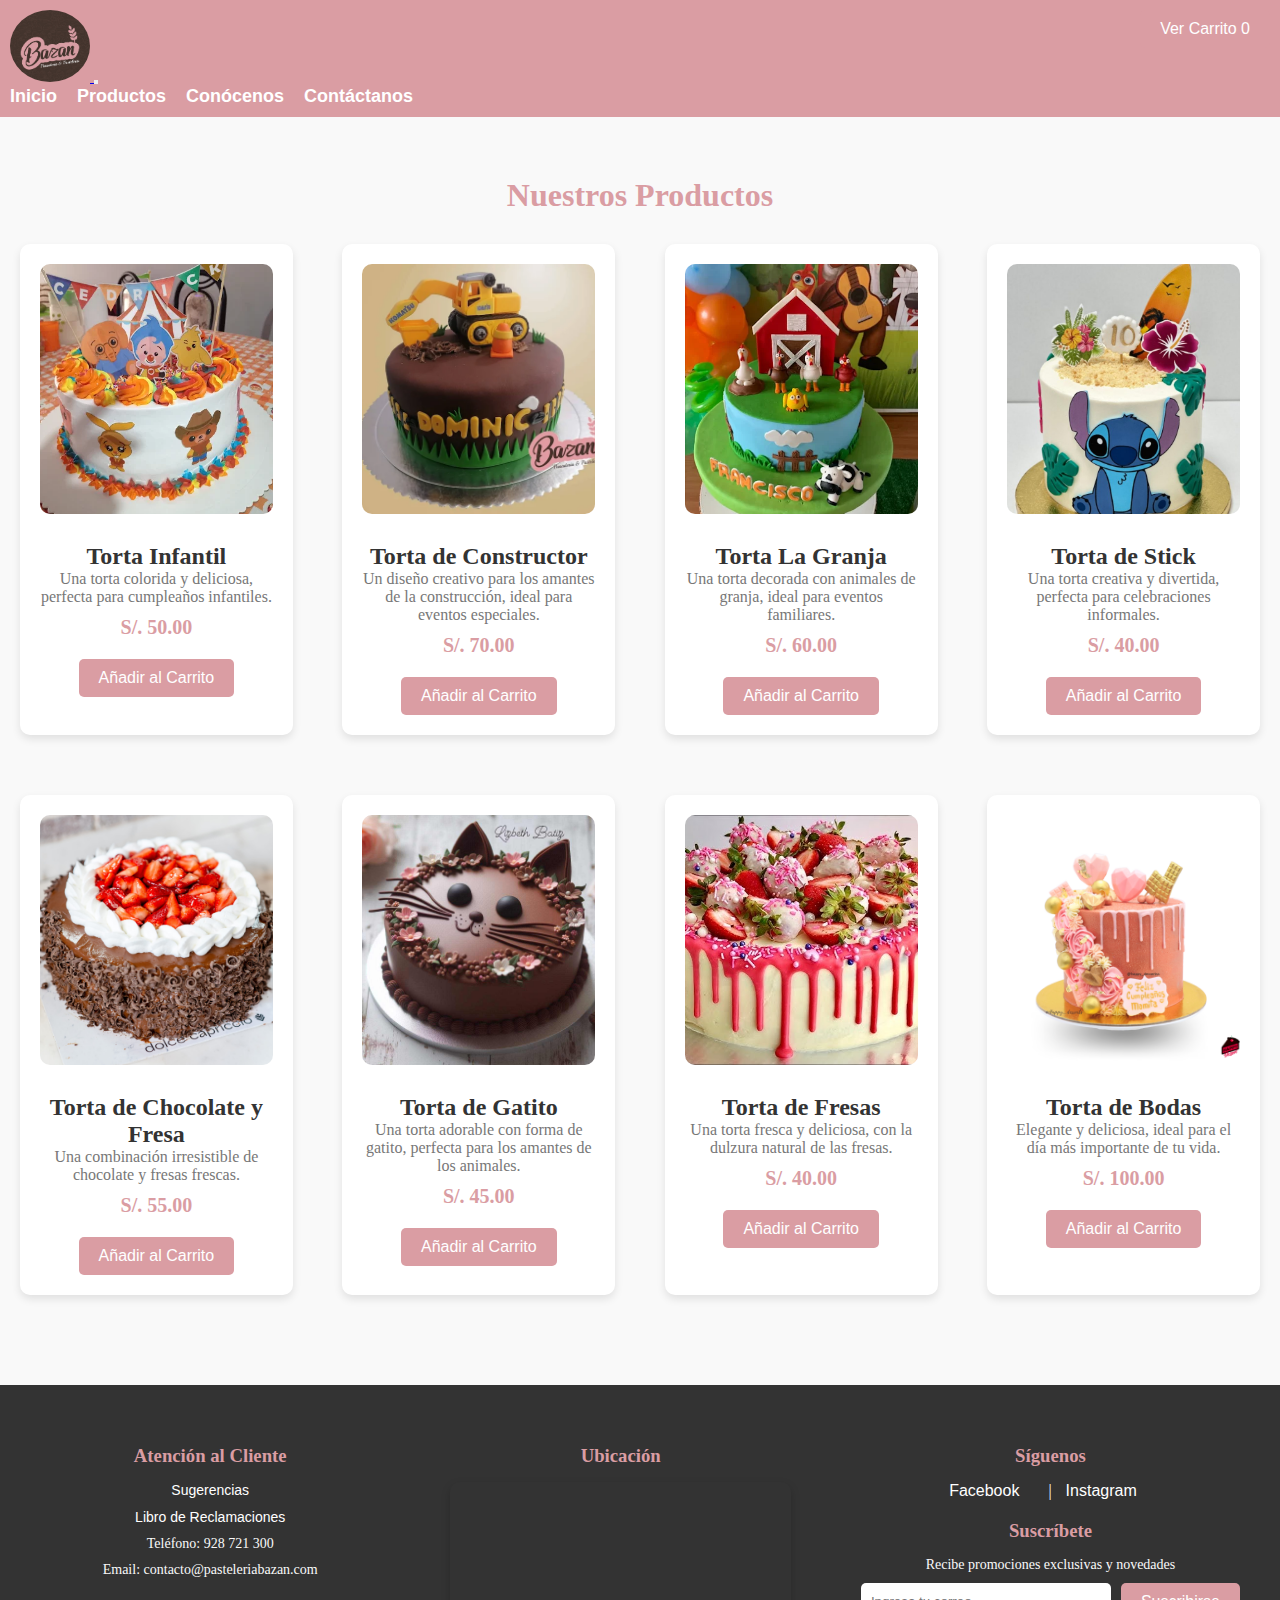
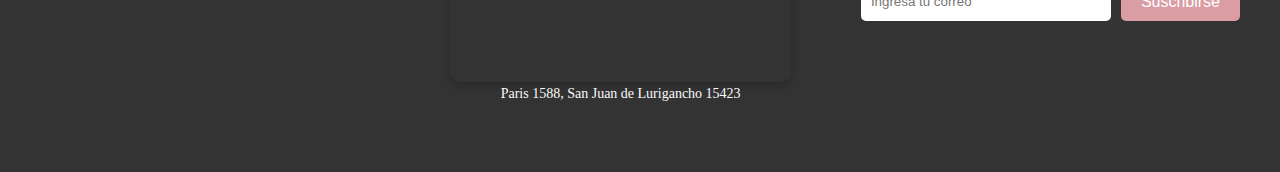
<file: page/productos.html>
<!DOCTYPE html>
<html lang="es">

<head>
    <meta charset="UTF-8">
    <meta name="viewport" content="width=device-width, initial-scale=1.0">
    <link rel="icon" href="../img/logo.jpg" type="image/x-icon">
    <title>Productos</title>
    <link rel="stylesheet" href="../styles/style.css">
    <link rel="stylesheet" href="../styles/stylepro.css">
    <link href="https://cdn.jsdelivr.net/npm/bootstrap@5.3.5/dist/css/bootstrap.min.css" rel="stylesheet"
        integrity="sha384-SgOJa3DmI69IUzQ2PVdRZhwQ+dy64/BUtbMJw1MZ8t5HZApcHrRKUc4W0kG879m7" crossorigin="anonymous" />
</head>

<body>
    <nav class="navbar navbar-expand-lg" style="background-color: #DA9DA3;">
    <div class="container">
        <a class="navbar-brand" href="../index.html">
            <img src="../img/logo.jpg" alt="Logo Pastelería Bazán" style="width: 80px; border-radius: 50%;">
        </a>
        <button class="navbar-toggler" type="button" data-bs-toggle="collapse" data-bs-target="#navbarNav"
            aria-controls="navbarNav" aria-expanded="false" aria-label="Toggle navigation">
            <span class="navbar-toggler-icon" style="filter: invert(1);"></span>
        </button>
        <div class="collapse navbar-collapse justify-content-end" id="navbarNav">
            <ul class="navbar-nav">
                <li class="nav-item"><a class="nav-link text-white" href="../index.html">Inicio</a></li>
                <li class="nav-item"><a class="nav-link text-white" href="productos.html">Productos</a></li>
                <li class="nav-item"><a class="nav-link text-white" href="conocenos.html">Conócenos</a></li>
                <li class="nav-item"><a class="nav-link text-white" href="contacto.html">Contáctanos</a></li>
            </ul>
            <button id="cart-button" class="btn-cart">Ver Carrito <span id="cart-count">0</span></button>
        </div>
    </div>
</nav>


    <section class="products">
        <h2>Nuestros Productos</h2>
        <div class="cards-container">
            <!-- Card 1: Torta Infantil -->
            <div class="card">
                <img src="../img/pastel1.jpg" alt="Torta Infantil" class="card-image">
                <div class="card-content">
                    <h3>Torta Infantil</h3>
                    <p>Una torta colorida y deliciosa, perfecta para cumpleaños infantiles.</p>
                    <p class="price">S/. 50.00</p>
                    <button class="btn-add-to-cart" data-name="Torta Infantil" data-price="50.00">Añadir al
                        Carrito</button>
                </div>
            </div>
            <!-- Card 2: Torta de Constructor -->
            <div class="card">
                <img src="../img/pastel2.jpg" alt="Torta de Constructor" class="card-image">
                <div class="card-content">
                    <h3>Torta de Constructor</h3>
                    <p>Un diseño creativo para los amantes de la construcción, ideal para eventos especiales.</p>
                    <p class="price">S/. 70.00</p>
                    <button class="btn-add-to-cart" data-name="Torta de Constructor" data-price="70.00">Añadir al
                        Carrito</button>
                </div>
            </div>
            <!-- Card 3: Torta La Granja -->
            <div class="card">
                <img src="../img/pastel3.jpg" alt="Torta La Granja" class="card-image">
                <div class="card-content">
                    <h3>Torta La Granja</h3>
                    <p>Una torta decorada con animales de granja, ideal para eventos familiares.</p>
                    <p class="price">S/. 60.00</p>
                    <button class="btn-add-to-cart" data-name="Torta La Granja" data-price="60.00">Añadir al
                        Carrito</button>
                </div>
            </div>
            <!-- Card 4: Torta de Stick -->
            <div class="card">
                <img src="../img/pastel4.jpg" alt="Torta de Stick" class="card-image">
                <div class="card-content">
                    <h3>Torta de Stick</h3>
                    <p>Una torta creativa y divertida, perfecta para celebraciones informales.</p>
                    <p class="price">S/. 40.00</p>
                    <button class="btn-add-to-cart" data-name="Torta de Stick" data-price="40.00">Añadir al
                        Carrito</button>
                </div>
            </div>
            <!-- Card 5: Torta de Chocolate y Fresa -->
            <div class="card">
                <img src="../img/pastel5.jpg" alt="Torta de Chocolate y Fresa" class="card-image">
                <div class="card-content">
                    <h3>Torta de Chocolate y Fresa</h3>
                    <p>Una combinación irresistible de chocolate y fresas frescas.</p>
                    <p class="price">S/. 55.00</p>
                    <button class="btn-add-to-cart" data-name="Torta de Chocolate y Fresa" data-price="55.00">Añadir al
                        Carrito</button>
                </div>
            </div>
            <!-- Card 6: Torta de Gatito -->
            <div class="card">
                <img src="../img/pastel6.jpg" alt="Torta de Gatito" class="card-image">
                <div class="card-content">
                    <h3>Torta de Gatito</h3>
                    <p>Una torta adorable con forma de gatito, perfecta para los amantes de los animales.</p>
                    <p class="price">S/. 45.00</p>
                    <button class="btn-add-to-cart" data-name="Torta de Gatito" data-price="45.00">Añadir al
                        Carrito</button>
                </div>
            </div>
            <!-- Card 7: Torta de Fresas -->
            <div class="card">
                <img src="../img/pastel7.jpg" alt="Torta de Fresas" class="card-image">
                <div class="card-content">
                    <h3>Torta de Fresas</h3>
                    <p>Una torta fresca y deliciosa, con la dulzura natural de las fresas.</p>
                    <p class="price">S/. 40.00</p>
                    <button class="btn-add-to-cart" data-name="Torta de Fresas" data-price="40.00">Añadir al
                        Carrito</button>
                </div>
            </div>
            <!-- Card 8: Torta de Bodas -->
            <div class="card">
                <img src="../img/pastel8.png" alt="Torta de Bodas" class="card-image">
                <div class="card-content">
                    <h3>Torta de Bodas</h3>
                    <p>Elegante y deliciosa, ideal para el día más importante de tu vida.</p>
                    <p class="price">S/. 100.00</p>
                    <button class="btn-add-to-cart" data-name="Torta de Bodas" data-price="100.00">Añadir al
                        Carrito</button>
                </div>
            </div>
        </div>
    </section>

    <!-- Ventana emergente del carrito -->
    <div id="cart-modal" class="cart-modal">
        <div class="cart-modal-content">
            <span id="close-modal" class="close-btn">&times;</span>
            <h3>Carrito de Compras</h3>
            <div id="cart-items"></div>
            <p id="cart-total">Total: S/. 0.00</p>
            <button id="clear-cart" class="clear-btn">Vaciar Carrito</button>
            <button><a href="historial.html">Historial</a></button>
            <!-- Redirigir a la página de pago -->
            <a href="checkout.html" id="checkout-button" class="checkout-btn">Ir al Pago</a>
        </div>
    </div>

    <footer id="contacto">
        <div class="footer-content">
            <!-- Sección de Atención al Cliente -->
            <div class="footer-section">
                <h3>Atención al Cliente</h3>
                <p><a href="contacto.html">Sugerencias</a></p>
                <p><a href="Libro_Reclamaciones.html">Libro de Reclamaciones</a></p>
                <p>Teléfono: 928 721 300</p>
                <p>Email: contacto@pasteleriabazan.com</p>
            </div>

            <!-- Sección de Ubicación con Mapa -->
            <div class="footer-section">
                <h3>Ubicación</h3>
                <div class="mapa">
                    <iframe src="https://www.google.com/maps/embed?pb=!1m18!1m12!1m3!1d3903.2094292623574!2d-76.98994429999999!3d-11.959997099999999!2m3!1f0!2f0!3f0!3m2!1i1024!2i768!4f13.1!3m3!1m2!1s0x9105c5487c8c50ff%3A0x2e9bce2d9a1fb1b4!2sParis%201588%2C%20San%20Juan%20de%20Lurigancho%2015423!5e0!3m2!1ses!2spe!4v1751733290681!5m2!1ses!2spe" width="600" height="450" style="border:0;" allowfullscreen="" loading="lazy" referrerpolicy="no-referrer-when-downgrade"></iframe>
                </div>
                <p>Paris 1588, San Juan de Lurigancho 15423</p>
            </div>

            <div class="footer-section">
                <h3>Síguenos</h3>
                <div class="social-links">
                    <a href="https://www.facebook.com/pasteleriabazan" target="_blank">Facebook</a>
                    <span class="separator">|</span>
                    <a href="https://www.instagram.com/pasteleriabazan" target="_blank">Instagram</a>
                </div>

                <h3 style="margin-top: 20px;">Suscríbete</h3>
                <p>Recibe promociones exclusivas y novedades</p>
                <div class="subscribe">
                    <input type="email" placeholder="Ingresa tu correo" id="subscribeEmail">
                    <button onclick="subscribeEmail()">Suscribirse</button>
                </div>
            </div>
        </div>
    </footer>

    <script src="../scripts/cart.js"></script>
    <script src="../scripts/checkout.js"></script>
    <script src="https://cdn.jsdelivr.net/npm/bootstrap@5.3.5/dist/js/bootstrap.bundle.min.js"
        integrity="sha384-k6d4wzSIapyDyv1kpU366/PK5hCdSbCRGRCMv+eplOQJWyd1fbcAu9OCUj5zNLiq"
        crossorigin="anonymous"></script>
</body>

</html>
</file>
<file: styles/style.css>
/* Reset de estilos básicos */
* {
    margin: 0;
    padding: 0;
    box-sizing: border-box;
}

/* Estilo de la Barra de Navegación */
nav {
    background-color: #DA9DA3; /* Rosa suave */
    padding: 10px;
    display: flex;
    justify-content: space-between;
    align-items: center;
    position: sticky;
    top: 0;
    z-index: 100;
}
a{
    font-family: Arial, Helvetica, sans-serif;
} 
nav .logo img {
    width: 150px;
    border-radius: 50%;
}

nav ul {
    list-style: none;
    display: flex;
    gap: 20px;
}

nav ul li a {
    text-decoration: none;
    color: white;
    font-weight: bold;
    font-size: 18px;
}

/* Estilo de la cabecera principal (Hero Section) */
.hero {
    position: relative;
    height: 100vh; /* Ocupa toda la altura de la pantalla */
    color: white;
    display: flex;
    justify-content: center;
    align-items: center;
    text-align: center;
    overflow: hidden;
}

.hero .carousel-inner {
    position: absolute;
    top: 0;
    left: 0;
    width: 100%;
    height: 100%;
    z-index: -1; /* Coloca el carrusel detrás del texto */
}

.hero .carousel-item {
    height: 100%;
}

.hero .carousel-background {
    background-size: cover;
    background-position: center;
    height: 100%;
}

.hero-content {
    max-width: 80%;
    z-index: 1; /* Asegura que el contenido esté por encima del fondo */
    animation: fadeInUp 1.5s ease-out;
}

.hero h1 {
    font-size: 4rem; /* Grande y destacado */
    font-weight: 700;
    margin-bottom: 20px;
    text-shadow: 2px 2px 8px rgba(0, 0, 0, 0.6); /* Sombra en el texto para darle más profundidad */
}

.hero p {
    font-size: 1.5rem;
    margin-bottom: 30px;
    text-shadow: 1px 1px 6px rgba(0, 0, 0, 0.4); /* Sombra ligera */
}

.btn-primary {
    padding: 15px 30px;
    background-color: #DA9DA3; /* Rosa suave */
    color: white;
    font-size: 18px;
    text-decoration: none;
    border-radius: 25px;
    transition: all 0.3s ease;
    border: 2px solid #DA9DA3; /* Bordes que coinciden con el color de fondo */
    display: inline-block;
}

.btn-primary:hover {
    background-color: white;
    color: #DA9DA3; /* Cambio de color de texto y fondo en el hover */
    border-color: #DA9DA3;
    transform: scale(1.1); /* Efecto de escala para dar interactividad */
}

/* Animación para el Header */
@keyframes fadeInUp {
    from {
        opacity: 0;
        transform: translateY(30px);
    }
    to {
        opacity: 1;
        transform: translateY(0);
    }
}
@keyframes fadeSlide {
            from {
                opacity: 0;
                transform: translateY(30px);
            }
            to {
                opacity: 1;
                transform: translateY(0);
            }
        }

        .about-image img {
            animation: fadeSlide 1.5s ease;
            transition: transform 0.5s ease;
        }

        .about-image img:hover {
            transform: scale(1.05);
        }

/* Estilos de las secciones */
.about, .services {
    padding: 60px 20px;
    display: flex;
    justify-content: space-between;
    gap: 30px;
}

.about-text {
    flex: 1;
    padding: 20px;
}

.about-text h2 {
    font-size: 32px;
    margin-bottom: 15px;
    color: #DA9DA3; /* Rosa suave */
}

.about-text p {
    font-size: 18px;
    line-height: 1.6;
    color: #333333; /* Gris oscuro */
}

.about-image {
    flex: 1;
}

.about-image img {
    width: 100%;
    border-radius: 10px;
    box-shadow: 0 4px 20px rgba(0, 0, 0, 0.1);
}

.services {
    background-color: #f9f9f9; /* Color suave de fondo */
}

.service-item {
    padding: 20px;
    background-color: white;
    text-align: center;
    border-radius: 10px;
    box-shadow: 0 4px 20px rgba(0, 0, 0, 0.1);
    transition: transform 0.3s;
}

.service-item:hover {
    transform: scale(1.05);
}

.service-item h3 {
    font-size: 24px;
    margin-bottom: 15px;
    color: #DA9DA3; /* Rosa suave */
}

.service-item p {
    font-size: 16px;
    color: #333333;
}

/* Estilo del Footer */
footer {
    background-color: #333; /* Fondo oscuro para el footer */
    color: white;
    padding: 40px 20px;
    text-align: center;
}

.footer-content {
    display: flex;
    justify-content: space-between;
    gap: 30px;
    flex-wrap: wrap;
}

.footer-section {
    flex: 1;
    padding: 20px;
}

.footer-section h3 {
    color: #DA9DA3; /* Rosa suave */
    margin-bottom: 15px;
}

.footer-section p {
    margin-bottom: 10px;
    font-size: 14px;
    color: #f9f9f9; /* Blanco suave */
}

.footer-section a {
    color: white;
    text-decoration: none;
}

.footer-section a:hover {
    color: #DA9DA3; /* Rosa suave para enlaces */
}

/* Sección de Mapa */
.mapa iframe {
    width: 100%;
    height: 200px;
    border: 0;
    border-radius: 10px;
    box-shadow: 0 4px 10px rgba(0, 0, 0, 0.2);
}

/* Redes Sociales */
.social-links {
    margin-top: 10px;
}

.social-links a {
    color: white;
    font-size: 16px;
    text-decoration: none;
    margin-right: 15px;
}

.social-links a:hover {
    color: #DA9DA3; /* Rosa suave */
}

/* Separador entre redes */
.separator {
    color: white;
    margin: 0 10px;
}

/* Suscripción */
.subscribe {
    display: flex;
    gap: 10px;
    justify-content: center;
    margin-top: 10px;
}

.subscribe input {
    padding: 10px;
    border: none;
    border-radius: 5px;
    width: 250px;
}

.subscribe button {
    padding: 10px 20px;
    background-color: #DA9DA3; /* Rosa suave */
    border: none;
    border-radius: 5px;
    color: white;
    cursor: pointer;
    font-size: 16px;
}

.subscribe button:hover {
    background-color: #D07D78; /* Rosa más oscuro para el hover */
}

/* Estilos Responsivos */
@media screen and (max-width: 768px) {
    nav ul {
        flex-direction: column;
        align-items: center;
    }

    .hero h1 {
        font-size: 36px;
    }

    .hero p {
        font-size: 16px;
    }

    .about, .services {
        flex-direction: column;
        align-items: center;
    }

    .about-image img {
        width: 80%;
    }

    .carousel-container {
        margin-top: 30px;
    }

    .footer-content {
        flex-direction: column;
        align-items: center;
    }

    .footer-section {
        margin-bottom: 20px;
        text-align: center;
    }

    .subscribe {
        flex-direction: column;
    }
}
</file>
<file: styles/stylepro.css>
/* Reset de estilos básicos */
* {
    margin: 0;
    padding: 0;
    box-sizing: border-box;
}

/* Estilo de la Barra de Navegación */
nav {
    background-color: #DA9DA3; /* Rosa suave */
    padding: 10px;
    display: flex;
    justify-content: space-between;
    align-items: center;
    position: sticky;
    top: 0;
    z-index: 100;
}

nav .logo img {
    width: 150px;
    border-radius: 50%;
}

nav ul {
    list-style: none;
    display: flex;
    gap: 20px;
}

nav ul li a {
    text-decoration: none;
    color: white;
    font-weight: bold;
    font-size: 18px;
}

/* Sección de productos */
/* Sección de productos */
.products {
    padding: 60px 20px;
    text-align: center;
    background-color: #f9f9f9; /* Fondo suave para la sección */
}

.products h2 {
    font-size: 32px;
    color: #DA9DA3; /* Rosa suave */
    margin-bottom: 30px;
}

/* Contenedor de las tarjetas de productos */
.cards-container {
    display: flex;
    justify-content: space-between;
    gap: 30px;
    flex-wrap: wrap; /* Permite que las tarjetas se acomoden en nuevas filas */
    margin-top: 30px;
}

/* Estilo de cada tarjeta de producto */
.card {
    background-color: white;
    border-radius: 10px;
    box-shadow: 0 4px 8px rgba(0, 0, 0, 0.1);
    padding: 20px;
    width: 22%; /* Controla el tamaño de las tarjetas */
    transition: transform 0.3s ease, background-color 0.4s ease;
    margin-bottom: 30px;
    text-align: center;
}

.card img {
    width: 100%;
    height: 250px; /* Altura uniforme para las imágenes */
    object-fit: cover; /* Asegura que las imágenes no se deformen */
    border-radius: 10px;
    margin-bottom: 15px;
}

.card h3 {
    font-size: 24px;
    margin-top: 10px;
    color: #333;
}

.card p {
    font-size: 16px;
    color: #777;
    margin-bottom: 10px;
}

.card .price {
    font-size: 20px;
    font-weight: bold;
    color: #DA9DA3; /* Rosa suave */
    margin-bottom: 20px;
}

.card .btn-add-to-cart {
    padding: 10px 20px;
    background-color: #DA9DA3;
    border: none;
    border-radius: 5px;
    color: white;
    font-size: 16px;
    cursor: pointer;
    transition: background-color 0.3s ease;
}

.card .btn-add-to-cart:hover {
    background-color: #D07D78; /* Rosa más oscuro */
}

/* Efecto de hover para las tarjetas */
.card:hover {
    background-color: #f0f0f0;
    transform: scale(1.05);
}

.card h3, .card p {
    transition: color 0.3s ease;
}

/* Efecto de hover para el texto */
.card:hover h3 {
    color: #DA9DA3;
}

.card:hover p {
    color: #333;
}

/* Estilo del Carrito */
.cart {
    padding: 60px 20px;
    text-align: center;
    background-color: #fff;
    box-shadow: 0 4px 8px rgba(0, 0, 0, 0.1);
    margin-top: 30px;
}

.cart h2 {
    font-size: 32px;
    color: #DA9DA3; /* Rosa suave */
    margin-bottom: 20px;
}

#cart-items {
    margin-bottom: 20px;
}

.cart-item {
    font-size: 18px;
    color: #333;
}

#cart-total {
    font-size: 22px;
    font-weight: bold;
    color: #DA9DA3;
    margin-bottom: 20px;
}

#clear-cart {
    padding: 10px 20px;
    background-color: #DA9DA3;
    border: none;
    border-radius: 5px;
    color: white;
    font-size: 16px;
    cursor: pointer;
    transition: background-color 0.3s ease;
}

#clear-cart:hover {
    background-color: #D07D78; /* Rosa más oscuro */
}

/* Estilo del carrito emergente */
.cart-modal {
    display: none; /* Oculto por defecto */
    position: fixed;
    top: 0;
    left: 0;
    width: 100%;
    height: 100%;
    background-color: rgba(0, 0, 0, 0.5); /* Fondo semitransparente */
    justify-content: center;
    align-items: center;
    z-index: 200;
}

.cart-modal-content {
    background-color: white;
    padding: 30px;
    border-radius: 10px;
    width: 50%;
    max-width: 500px;
    box-shadow: 0 4px 20px rgba(0, 0, 0, 0.1);
    text-align: center;
}

#close-modal {
    position: absolute;
    top: 10px;
    right: 10px;
    font-size: 30px;
    color: #333;
    cursor: pointer;
}

.cart-modal h3 {
    margin-bottom: 20px;
    color: #DA9DA3; /* Rosa suave */
}

#cart-items {
    margin-bottom: 20px;
    max-height: 300px;
    overflow-y: auto;
}

.cart-item {
    font-size: 18px;
    color: #333;
}

#cart-total {
    font-size: 22px;
    font-weight: bold;
    color: #DA9DA3;
    margin-bottom: 20px;
}

.clear-btn {
    padding: 10px 20px;
    background-color: #DA9DA3;
    border: none;
    border-radius: 5px;
    color: white;
    font-size: 16px;
    cursor: pointer;
    transition: background-color 0.3s ease;
}

.clear-btn:hover {
    background-color: #D07D78; /* Rosa más oscuro */
}

#cart-button {
    padding: 10px 20px;
    background-color: #DA9DA3;
    color: white;
    border: none;
    border-radius: 5px;
    font-size: 16px;
    cursor: pointer;
    transition: background-color 0.3s ease;
    position: absolute;
    top: 10px;
    right: 10px;
}
/* Botón de enlace dentro del modal (Historial e Ir al Pago) */
.cart-modal-content a,
.cart-modal-content button a {
    text-decoration: none;
    color: white;
    font-size: 16px;
}

/* Botón 'Historial' dentro del modal */
.cart-modal-content button {
    padding: 10px 20px;
    background-color: #DA9DA3;
    border: none;
    border-radius: 5px;
    color: white;
    font-size: 16px;
    cursor: pointer;
    transition: background-color 0.3s ease;
    margin: 10px 5px; /* espacio entre botones */
}

.cart-modal-content button:hover {
    background-color: #D07D78;
}

/* Botón 'Ir al Pago' */
.checkout-btn {
    display: inline-block;
    padding: 10px 20px;
    background-color: #DA9DA3;
    color: white;
    border-radius: 5px;
    font-size: 16px;
    transition: background-color 0.3s ease;
    margin: 10px 5px;
}

.checkout-btn:hover {
    background-color: #D07D78;
}

/* Alineación y separación uniforme de los botones en el modal */
.cart-modal-content button,
.cart-modal-content .checkout-btn {
    margin-top: 10px;
}
/* Estilo del botón eliminar dentro del carrito */
.remove-item {
    background-color: #e74c3c; /* Color rojo para eliminar */
    border: none;
    border-radius: 5px;
    color: white;
    font-size: 14px;
    padding: 5px 10px;
    cursor: pointer;
    transition: background-color 0.3s ease;
    margin-left: 10px; /* Espacio entre el texto y el botón */
}

/* Efecto de hover en el botón eliminar */
.remove-item:hover {
    background-color: #c0392b; /* Rojo más oscuro al hacer hover */
    transform: scale(1.1); /* Efecto de ampliación al pasar el ratón */
}

/* Estilo para el botón de eliminar cuando está deshabilitado (si necesario) */
.remove-item:disabled {
    background-color: #bdc3c7; /* Gris para el botón deshabilitado */
    cursor: not-allowed; /* Cursor de no permitido */
}

#cart-button:hover {
    background-color: #D07D78; /* Rosa más oscuro */
}
/* Estilo para el proceso de compra */
.checkout {
    padding: 60px 20px;
    background-color: #f9f9f9; /* Fondo suave para la sección */
    text-align: center;
}

.checkout h2 {
    font-size: 32px;
    color: #DA9DA3; /* Rosa suave */
    margin-bottom: 20px;
}

#checkout-items {
    margin-bottom: 20px;
}

#checkout-total {
    font-size: 22px;
    font-weight: bold;
    color: #DA9DA3;
    margin-bottom: 30px;
}

/* Formulario de pago */
form {
    max-width: 400px;
    margin: 0 auto;
    background-color: white;
    padding: 20px;
    border-radius: 10px;
    box-shadow: 0 4px 10px rgba(0, 0, 0, 0.1);
}

form label {
    display: block;
    margin-bottom: 8px;
    font-size: 16px;
    color: #333;
}

form input {
    width: 100%;
    padding: 12px;
    margin-bottom: 15px;
    border-radius: 5px;
    border: 1px solid #ddd;
    font-size: 16px;
}

form input:focus {
    border-color: #DA9DA3;
    outline: none;
}

form button {
    padding: 12px 20px;
    background-color: #DA9DA3;
    color: white;
    font-size: 18px;
    border: none;
    border-radius: 5px;
    cursor: pointer;
    transition: background-color 0.3s ease;
}

form button:hover {
    background-color: #D07D78; /* Rosa más oscuro */
}

/* Estilos para el historial de compras */
.history {
    padding: 60px 20px;
    text-align: center;
    background-color: #f9f9f9; /* Fondo suave para la sección */
}

.history h2 {
    font-size: 32px;
    color: #DA9DA3; /* Rosa suave */
    margin-bottom: 20px;
}

/* Estilo de la tabla de historial */
#history-table {
    width: 100%;
    border-collapse: collapse;
    margin-top: 20px;
}

#history-table th, #history-table td {
    padding: 12px;
    border: 1px solid #ddd;
    text-align: center;
}

#history-table th {
    background-color: #DA9DA3; /* Rosa suave */
    color: white;
}

#history-table tr:nth-child(even) {
    background-color: #f2f2f2;
}

#history-table tr:hover {
    background-color: #f1f1f1; /* Efecto hover en las filas */
}
/* Estilos Responsivos */
@media screen and (max-width: 768px) {
    .cards-container {
        justify-content: center;
    }

    .card {
        width: 80%; /* Las tarjetas ocuparán un mayor porcentaje de la pantalla */
        margin-bottom: 20px;
    }

    .cart {
        padding: 30px 15px;
    }

    .cart-modal-content {
        width: 80%;
    }
}
</file>
